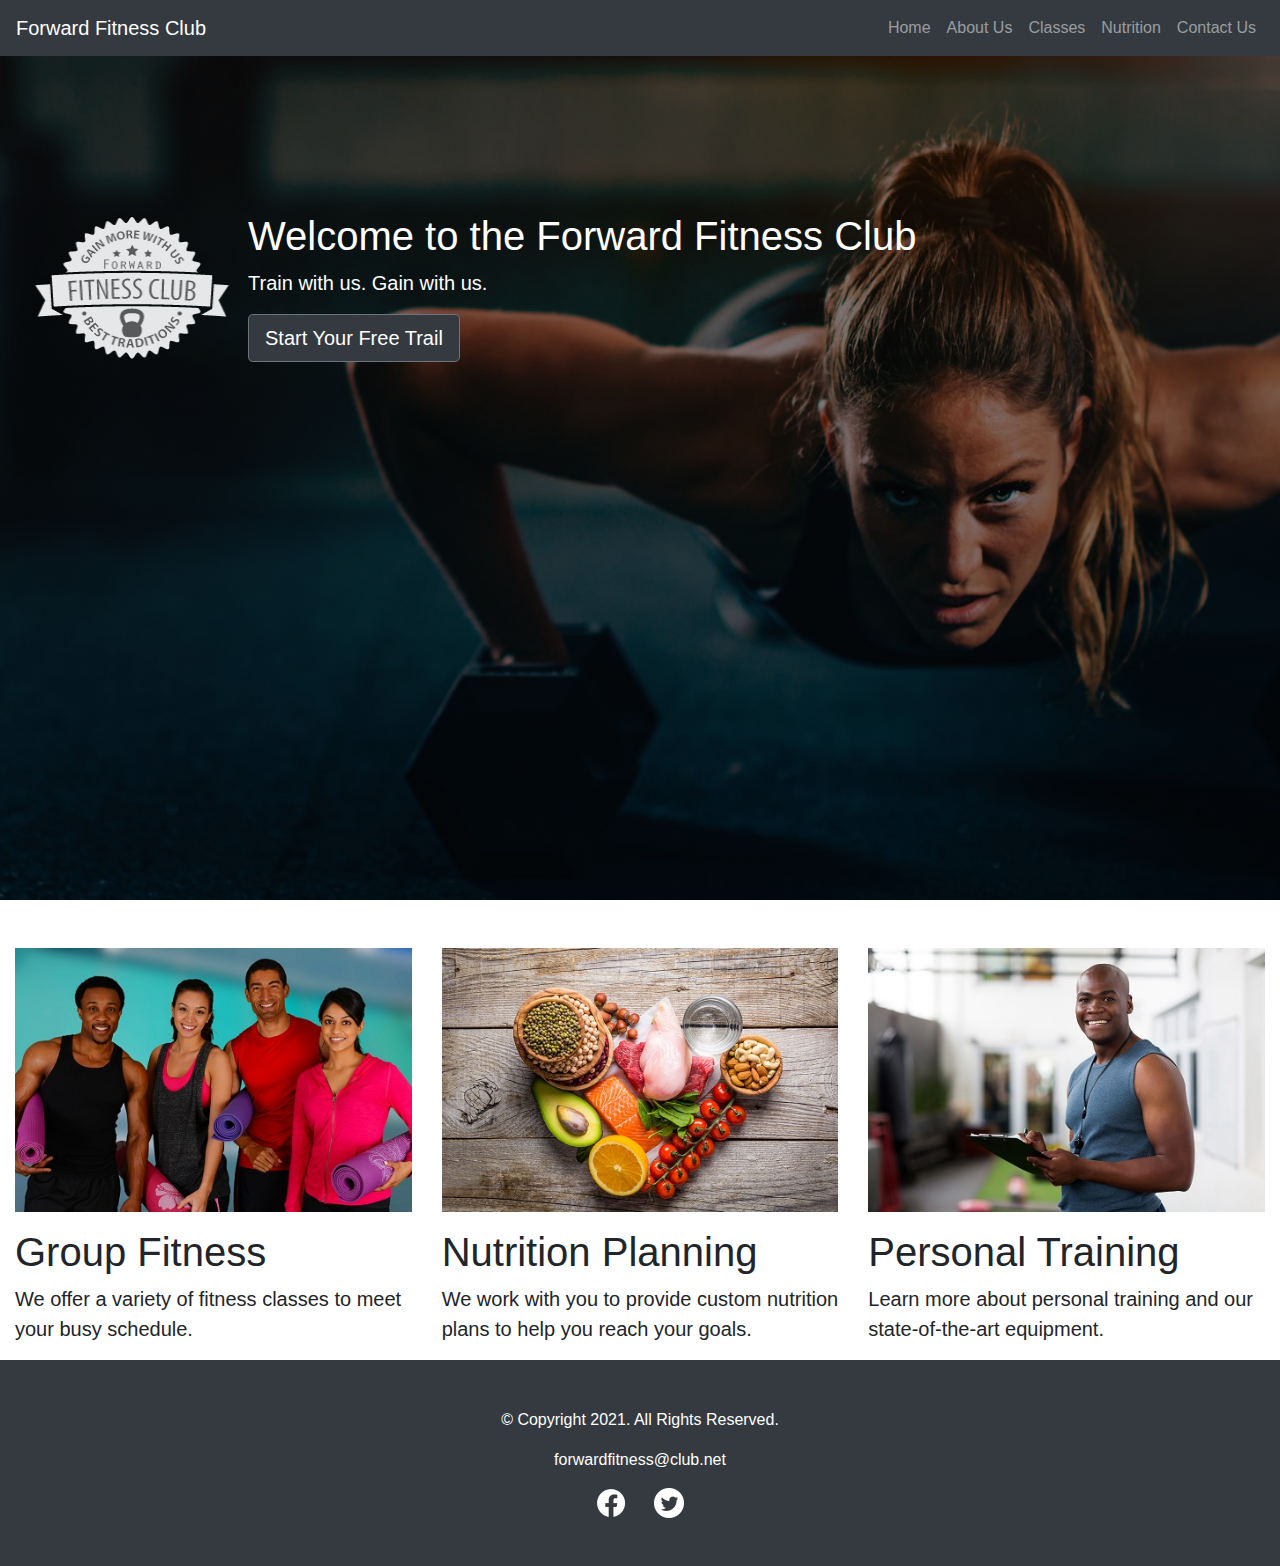
<file: index.html>
<!doctype html>
<!-- Student Name: Jeff Bohn , 11/30/2020 -->
<html lang="en">
  <head>
    <!-- Required meta tags -->
    <meta charset="utf-8">
    <meta name="description" content="The Forward Fitness Club is an elite fitness center dedicated to helping clients achieve their fitness and nutrition goals.">
    <meta name="keywords" content="HTML5 framework">
    <meta name="author" content="Jeff Bohn">
    <meta name="viewport" content="width=device-width, initial-scale=1, shrink-to-fit=no">

    <!-- Favicon -->
      <link rel="shortcut icon" href="images/favicon.ico">
      <link rel="icon" type="image/png" sizes="32x32" href="images/favicon-32.png">
      <link rel="apple-touch-icon" sizes="180x180" href="images/apple-touch-icon.png">
      <link rel="icon" sizes="192x192" href="images/android-chrome-192.png">
    <!-- Bootstrap CSS -->
    <link rel="stylesheet" href="https://stackpath.bootstrapcdn.com/bootstrap/4.5.2/css/bootstrap.min.css">
    <link rel="stylesheet" href="https://maxcdn.bootstrapcdn.com/font-awesome/4.7.0/css/font-awesome.min.css">
    <link rel="stylesheet" href="css/style.css">
    
    <script src="https://code.jquery.com/jquery-3.5.1.min.js"></script>
    <script src="https://cdn.jsdelivr.net/npm/popper.js@1.16.1/dist/umd/popper.min.js"></script>
    <script src="https://stackpath.bootstrapcdn.com/bootstrap/4.5.2/js/bootstrap.min.js"></script>
     <!-- ADDED /  Bootstrap CDN -->
     <link rel="stylesheet" href="https://cdn.jsdelivr.net/npm/bootstrap@4.5.3/dist/css/bootstrap.min.css"
      integrity="sha384-TX8t27EcRE3e/ihU7zmQxVncDAy5uIKz4rEkgIXeMed4M0jlfIDPvg6uqKI2xXr2" crossorigin="anonymous">
     
    <title>Complete Fitness - Free Trial | Forward Fitness Club</title>
  </head>
  <body>
       <!-- Bootstrap Navigation Bar -->
	    <nav class="navbar navbar-expand-sm navbar-dark bg-dark fixed-top">
       <a class="navbar-brand" href="index.html">Forward Fitness Club</a>
        <!-- Hamburger Menu Icon -->
        <button class="navbar-toggler" type="button" data-toggle="collapse" data-target="#navbarResponsive"
         aria-controls="navbarResponsive" aria-expanded="false" aria-label="Toggle navigation">
         <span class="navbar-toggler-icon"></span> </button>
          <!-- Navbar Links -->
          <div class="collapse navbar-collapse" id="navbarResponsive">
            <ul class="navbar-nav ml-auto">
              <li class="nav-item">
                <a class="nav-link" href="index.html">Home</a></li>
              <li class="nav-item">
                <a class="nav-link" href="about.html">About Us</a></li>
              <li class="nav-item">
                <a class="nav-link" href="classes.html">Classes</a></li>
              <li class="nav-item">
                <a class="nav-link" href="nutrition.html">Nutrition</a></li>
              <li class="nav-item">
                <a class="nav-link" href="contact.html">Contact Us</a></li>
            </ul>
        </div>
    </nav>
          <!-- Header and Hero Image -->
           <header class="jumbotron-fluid hero">
             <div class="container welcome text-white">
               <img src="images/forward-fitness-logo.png" alt="Forward Fitness Club logo" class="float-left mr-3 img-fluid">
               <h1>Welcome to the Forward Fitness Club</h1>
               <p>Train with us. Gain with us.</p>
               <a href="contact.html" role="button" class="btn btn-outline-secondary btn-lg bg-dark text-white">
                 Start Your Free Trail</a>
             </div>
           </header>
          <!-- Header and Hero Image -->
          <main class="container-fluid mt-5">
            <div class="row">
              
              <div class="col-sm-4">
                <figure>
                  <a href="classes.html"><img src="images/fitness-group.jpg" alt="group of fitness people" class="img-fluid"></a>
                </figure>
                  <h1>Group Fitness</h1>
                  <p class="lead">We offer a variety of fitness classes to meet your busy schedule.</p>
              </div>

              <div class="col-sm-4">
                <figure>
                  <a href="nurtrition.html"><img src="images/food-heart.jpg" alt="group of fitness people" class="img-fluid"></a>
                </figure>
                  <h1>Nutrition Planning</h1>
                  <p class="lead">We work with you to provide custom nutrition plans to help you reach your goals.</p>
              </div>

              <div class="col-sm-4">
                <figure>
                  <a href="about.html"><img src="images/personal-trainer.jpg" alt="group of fitness people" class="img-fluid"></a>
                </figure>
                  <h1>Personal Training</h1>
                  <p class="lead">Learn more about personal training and our state-of-the-art equipment.</p>
              </div>
           
            </div> 
          </main>

             <!-- Footer -->
           <footer class="jumbotron-fluid text-center bg-dark p-5">
              
            <div class="container text-white">
             
             <p>&copy; Copyright 2021. All Rights Reserved.</p>
             <p><a href="mailto:forwardfitness@club.net" class="text-white">forwardfitness@club.net</a></p>
        
             <a href="https://www.facebook.com/fwdfitclub" target="_blank">
              <img src="images/facebook-logo.png" alt="black and white Facebook logo" class="pr-4"></a>

             <a href="https://www.twitter.com/fwdfitclub" target="_blank">
              <img src="images/twitter-logo.png" alt="black and white Twitter logo"></a>
            
            </div>
           </footer>








           <!-- Optional Javascript -->
           <script src="scripts/script.js"></script>
  </body>
</html>
</file>
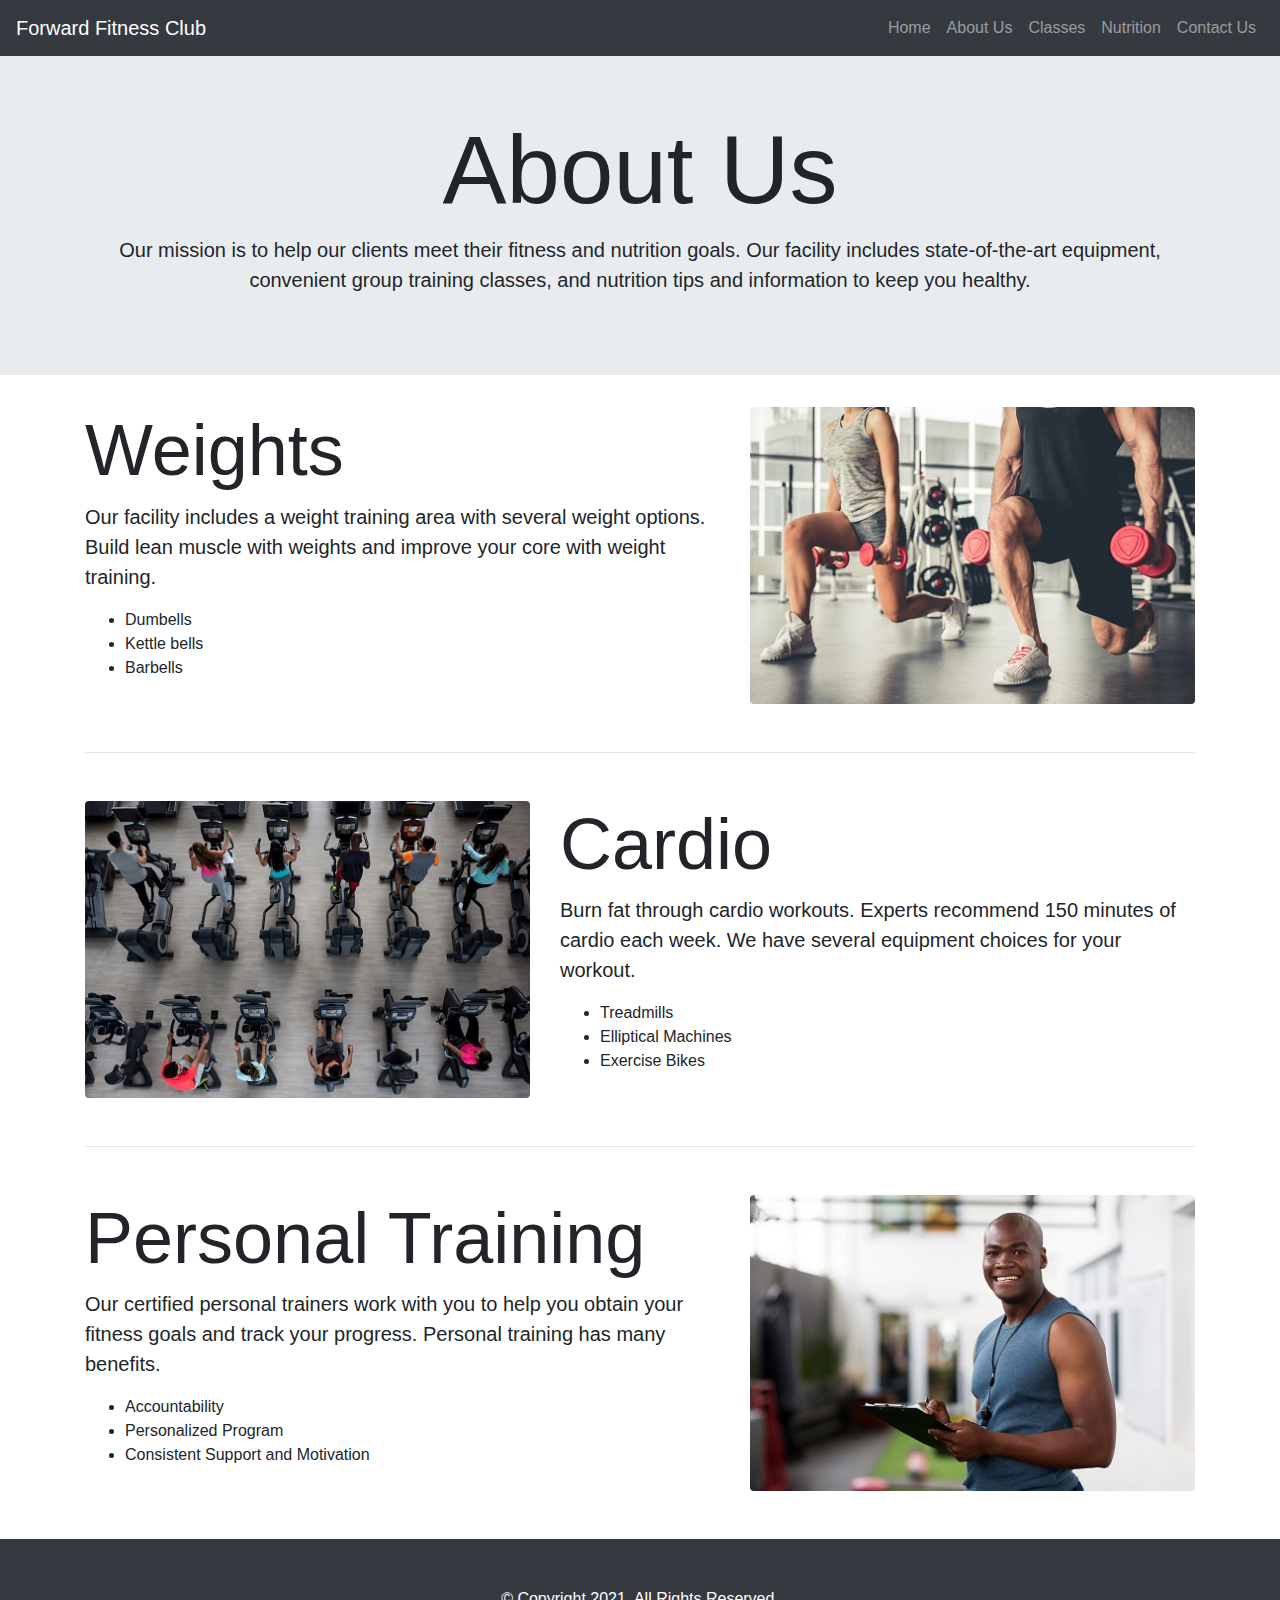
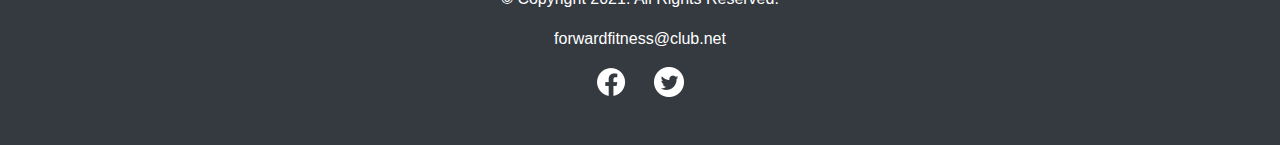
<file: about.html>
<!doctype html>
<!-- Student Name: Jeff Bohn , 11/30/2020 -->
<html lang="en">
  <head>
    <!-- Required meta tags -->
    <meta charset="utf-8">
	  <meta name="description" content="The Forward Fitness Club is an elite fitness center dedicated to helping clients achieve their fitness and nutrition goals.">
    <meta name="keywords" content="HTML5 framework">
    <meta name="author" content="Jeff bohn">
    <meta name="viewport" content="width=device-width, initial-scale=1, shrink-to-fit=no">
	    <!-- Favicon -->
    <link rel="shortcut icon" href="images/favicon.ico">
	  <link rel="icon" type="image/png" sizes="32x32" href="images/favicon-32.png">
    <link rel="apple-touch-icon" sizes="180x180" href="images/apple-touch-icon.png">
	  <link rel="icon" sizes="192x192" href="images/android-chrome-192.png">
    <!-- Bootstrap CSS -->
    <link rel="stylesheet" href="https://stackpath.bootstrapcdn.com/bootstrap/4.5.2/css/bootstrap.min.css">
    <link rel="stylesheet" href="https://maxcdn.bootstrapcdn.com/font-awesome/4.7.0/css/font-awesome.min.css">
    <link rel="stylesheet" href="css/style.css">
    <script src="https://code.jquery.com/jquery-3.5.1.min.js"></script>
    <script src="https://cdn.jsdelivr.net/npm/popper.js@1.16.1/dist/umd/popper.min.js"></script>
    <script src="https://stackpath.bootstrapcdn.com/bootstrap/4.5.2/js/bootstrap.min.js"></script>
    <title>About Us | Forward Fitness Club</title>
  </head>
  <body>
    <!-- Bootstrap Navigation Bar -->
	  <nav class="navbar navbar-expand-sm navbar-dark bg-dark fixed-top">
        <a class="navbar-brand" href="index.html">Forward Fitness Club</a>
        <!-- Hamburger Menu Icon -->
        <button class="navbar-toggler" type="button" data-toggle="collapse" data-target="#navbarResponsive"
        aria-controls="navbarResponsive" aria-expanded="false" aria-label="Toggle navigation">
            <span class="navbar-toggler-icon"></span>
        </button>
        <!-- Navbar Links -->
        <div class="collapse navbar-collapse" id="navbarResponsive">
            <ul class="navbar-nav ml-auto">
              <li class="nav-item">
                <a class="nav-link" href="index.html">Home</a>
              </li>
              <li class="nav-item">
                <a class="nav-link" href="about.html">About Us</a>
              </li>
              <li class="nav-item">
                <a class="nav-link" href="classes.html">Classes</a>
              </li>
              <li class="nav-item">
                <a class="nav-link" href="nutrition.html">Nutrition</a>
              </li>
              <li class="nav-item">
                <a class="nav-link" href="contact.html">Contact Us</a>
              </li>
            </ul>
        </div>
    </nav>
    <!-- Header and Hero Image -->
    <!-- Page 668 - 673 -->
      <header class="jumbotron jumbotron-fluid text-center mt-5">
        <div class="container">
       
        <h1 class="display-1">About Us</h1>
        <p class="lead">Our mission is to help our clients meet their fitness and nutrition goals.
          Our facility includes state-of-the-art equipment, convenient group training classes, and
          nutrition tips and information to keep you healthy.</p>

        </div>
      </header>
      <!-- Main Content Area -->
      <main class="container mb-5">
        <div class="row">
          <div class="col-md-7">
            <h2 class="display-3">Weights</h2>
            <p class="lead">Our facility includes a weight training area with several weight options.
              Build lean muscle with weights and improve your core with weight training.</p>
              <ul>
                <li>Dumbells</li>
                <li>Kettle bells</li>
                <li>Barbells</li>
              </ul>
           </div>
           <div class="col-md-5">
             <img class="img-fluid rounded" src="images/people-with-weights.jpg" 
             alt="Two people working out with a weight in each hand">
           </div>
        </div>
        <hr class="my-5">

        <div class="row">
          <div class="col-md-7 order-2">
            <h2 class="display-3">Cardio</h2>
            <p class="lead">Burn fat through cardio workouts. Experts recommend 150 minutes of cardio each
              week. We have several equipment choices for your workout.</p>
              <ul>
                <li>Treadmills</li>
                <li>Elliptical Machines</li>
                <li>Exercise Bikes</li>
              </ul>
           </div>
           <div class="col-md-5">
             <img class="img-fluid rounded" src="images/people-workingout-machines.jpg" alt="Cardio Equipment">
           </div>
        </div>
        <hr class="my-5">

        <div class="row">
          <div class="col-md-7">
            <h2 class="display-3">Personal Training</h2>
            <p class="lead">Our certified personal trainers work with you to help you obtain your fitness
              goals and track your progress. Personal training has many benefits.</p>
              <ul>
                <li>Accountability</li>
                <li>Personalized Program</li>
                <li>Consistent Support and Motivation</li>
              </ul>
           </div>
           <div class="col-md-5">
             <img class="img-fluid rounded" src="images/personal-trainer.jpg" alt="Personal Training">
           </div>
        </div>
      </main>
     
  <!-- Footer -->
  <footer class="jumbotron-fluid text-center bg-dark p-5">
              
    <div class="container text-white">
     
     <p>&copy; Copyright 2021. All Rights Reserved.</p>
     <p><a href="mailto:forwardfitness@club.net" class="text-white">forwardfitness@club.net</a></p>

     <a href="https://www.facebook.com/fwdfitclub" target="_blank">
      <img src="images/facebook-logo.png" alt="black and white Facebook logo" class="pr-4"></a>

     <a href="https://www.twitter.com/fwdfitclub" target="_blank">
      <img src="images/twitter-logo.png" alt="black and white Twitter logo"></a>
    
    </div>
   </footer>
    <script src="scripts/script.js"></script>
  </body>
</html>
</file>
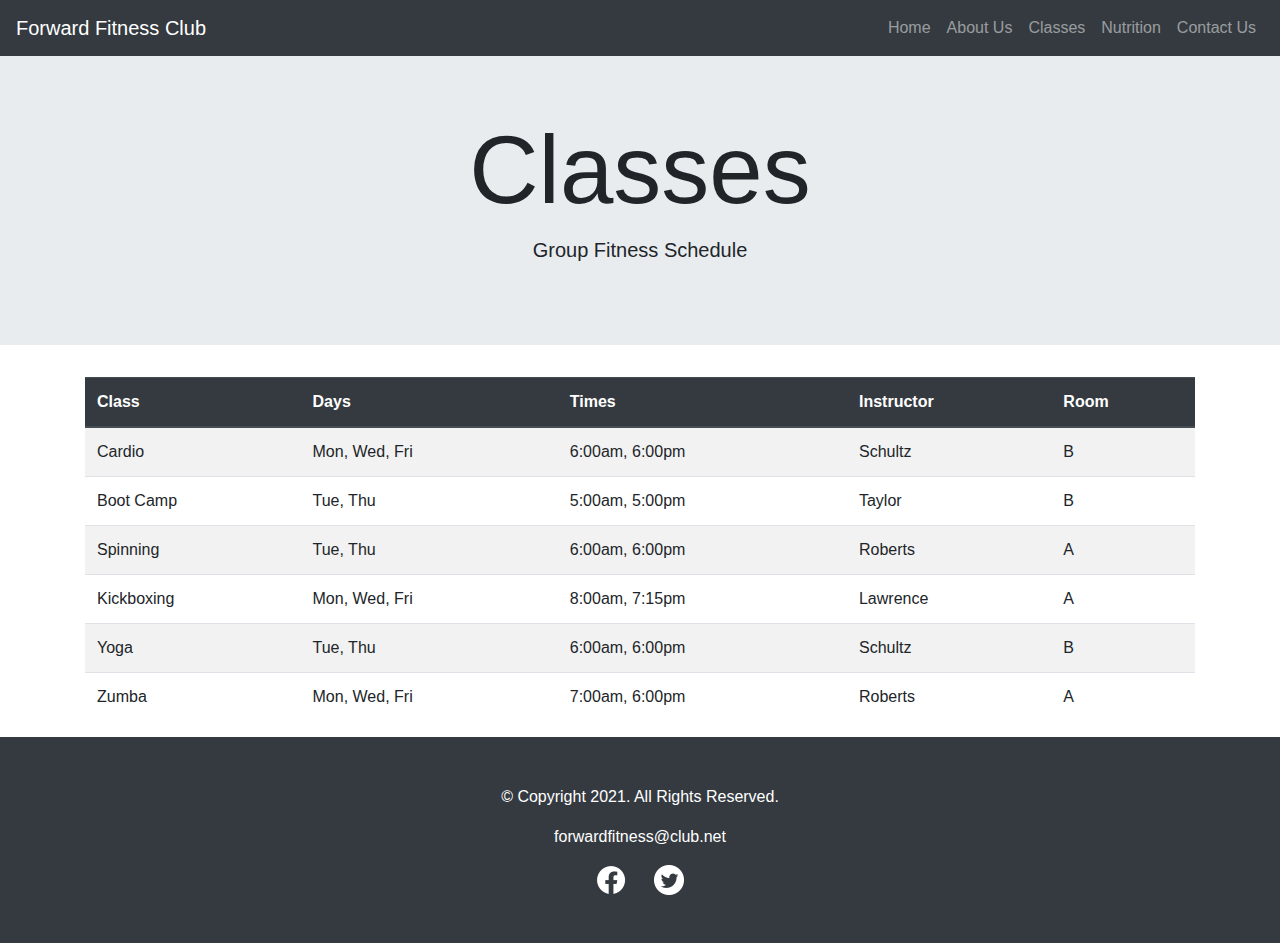
<file: classes.html>
<!doctype html>
<!-- Student Name: Jeff Bohn , 11/30/2020 -->
<html lang="en">
  <head>
    <!-- Required meta tags -->
    <meta charset="utf-8">
	  <meta name="description" content="THe Forward Fitness Club is an elite fitness center dedicated to helping clients achieve their fitness and nutrition goals.">
    <meta name="keywords" content="HTML5 framework">
    <meta name="author" content="Jeff Bohn">
    <meta name="viewport" content="width=device-width, initial-scale=1, shrink-to-fit=no">
	    <!-- Favicon -->
    <link rel="shortcut icon" href="images/favicon.ico">
	  <link rel="icon" type="image/png" sizes="32x32" href="images/favicon-32.png">
    <link rel="apple-touch-icon" sizes="180x180" href="images/apple-touch-icon.png">
	  <link rel="icon" sizes="192x192" href="images/android-chrome-192.png">
    <!-- Bootstrap CSS -->
    <link rel="stylesheet" href="https://stackpath.bootstrapcdn.com/bootstrap/4.5.2/css/bootstrap.min.css">
    <link rel="stylesheet" href="https://maxcdn.bootstrapcdn.com/font-awesome/4.7.0/css/font-awesome.min.css">
    <link rel="stylesheet" href="css/style.css">
    <script src="https://code.jquery.com/jquery-3.5.1.min.js"></script>
    <script src="https://cdn.jsdelivr.net/npm/popper.js@1.16.1/dist/umd/popper.min.js"></script>
    <script src="https://stackpath.bootstrapcdn.com/bootstrap/4.5.2/js/bootstrap.min.js"></script>
    <title>Classes | Forward Fitness Club</title>
  </head>
  <body>
    <!-- Bootstrap Navigation Bar -->
	  <nav class="navbar navbar-expand-sm navbar-dark bg-dark fixed-top">
        <a class="navbar-brand" href="index.html">Forward Fitness Club</a>
        <!-- Hamburger Menu Icon -->
        <button class="navbar-toggler" type="button" data-toggle="collapse" data-target="#navbarResponsive"
        aria-controls="navbarResponsive" aria-expanded="false" aria-label="Toggle navigation">
            <span class="navbar-toggler-icon"></span>
        </button>
        <!-- Navbar Links -->
        <div class="collapse navbar-collapse" id="navbarResponsive">
            <ul class="navbar-nav ml-auto">
              <li class="nav-item">
                <a class="nav-link" href="index.html">Home</a>
              </li>
              <li class="nav-item">
                <a class="nav-link" href="about.html">About Us</a>
              </li>
              <li class="nav-item">
                <a class="nav-link" href="classes.html">Classes</a>
              </li>
              <li class="nav-item">
                <a class="nav-link" href="nutrition.html">Nutrition</a>
              </li>
              <li class="nav-item">
                <a class="nav-link" href="contact.html">Contact Us</a>
              </li>
            </ul>
        </div>
    </nav>
    <!-- Header and Hero Image -->
    <header class="jumbotron jumbotron-fluid text-center mt-5">
      <div class="container">
        <h1 class="display-1">Classes</h1>
          <p class="lead">Group Fitness Schedule</p>
      </div>
    </header>
     <!-- Main Content Area -->
    <main class="container">

      <div class="mobile">
          <h3>Group Fitness Classes</h3>
          <p>Boot Camp: TR 5am &amp; 5pm</p>
          <p>Cardio: MWF 6am &amp; 6pm</p>
          <p>Kickboxing: MWF 8am &amp; 7:15pm</p>
          <p>Spinning: TR 6am &amp; 6pm</p>
          <p>Yoga: TR 6am &amp; 6pm</p>
          <p>Zumba: MWF 7am &amp; 6pm</p>
      </div>

      <div class="tablet-desktop">
      <!-- Page 675 -->
      <table class="table table-striped table-hover">
        <thead class="thead-dark">
          <tr><!-- Row 1 -->
            <th>Class</th>
            <th>Days</th>
            <th>Times</th>
            <th>Instructor</th>
            <th>Room</th>
          </tr>
        </thead>
        <tbody>
          <tr><!-- Row 2 -->
            <td>Cardio</td>
            <td>Mon, Wed, Fri</td>
            <td>6:00am, 6:00pm</td>
            <td>Schultz</td>
            <td>B</td>
          </tr>
          <tr><!-- Row 3 -->
            <td>Boot Camp</td>
            <td>Tue, Thu</td>
            <td>5:00am, 5:00pm</td>
            <td>Taylor</td>
            <td>B</td>
          </tr>
          <tr><!-- Row 4 -->
            <td>Spinning</td>
            <td>Tue, Thu</td>
            <td>6:00am, 6:00pm</td>
            <td>Roberts</td>
            <td>A</td>
          </tr>
          <tr><!-- Row 5 -->
            <td>Kickboxing</td>
            <td>Mon, Wed, Fri</td>
            <td>8:00am, 7:15pm</td>
            <td>Lawrence</td>
            <td>A</td>
          </tr>
          <tr><!-- Row 6 -->
            <td>Yoga</td>
            <td>Tue, Thu</td>
            <td>6:00am, 6:00pm</td>
            <td>Schultz</td>
            <td>B</td>
          </tr>
          <tr><!-- Row 7 -->
            <td>Zumba</td>
            <td>Mon, Wed, Fri</td>
            <td>7:00am, 6:00pm</td>
            <td>Roberts</td>
            <td>A</td>
          </tr>
        </tbody>
      </table>
    </div>
  </main>
     <!-- Footer -->
     <footer class="jumbotron-fluid text-center bg-dark p-5">
              
      <div class="container text-white">
       
       <p>&copy; Copyright 2021. All Rights Reserved.</p>
       <p><a href="mailto:forwardfitness@club.net" class="text-white">forwardfitness@club.net</a></p>
  
       <a href="https://www.facebook.com/fwdfitclub" target="_blank">
        <img src="images/facebook-logo.png" alt="black and white Facebook logo" class="pr-4"></a>

       <a href="https://www.twitter.com/fwdfitclub" target="_blank">
        <img src="images/twitter-logo.png" alt="black and white Twitter logo"></a>
      
      </div>
     </footer>
    <script src="scripts/script.js"></script>
  </body>
</html>
</file>
<file: css/style.css>
@charset "UTF-8"; 
/*
    Student Name: Jeff Bohn
    File Name: styles.css
    Date: 11/30/2020
*/

/* Begin Mobile Styles */

/* Show mobile class, hide tablet-desktop class and menu-links id */
.mobile {
    display: block;
}

.tablet-desktop {
    display: none;
}
/* Style rules for hero image and header */
.hero{
background-image: linear-gradient(rgba(0, 0, 0, 0.5), rgba(0, 0, 0, 0.5)), url("../images/hero-home.jpg");
background-size: cover;
background-position: center;
background-repeat: no-repeat;
}
.welcome{
    position: absolute;
    top: 20%;
    margin: auto;
    padding: 2em;
}
.welcome p{
    font-size: 1.25em;
    width: 70%;
    line-height: 1.5;
}
/* page 654 - 655 */


#nutr.display-1 {
    font-size: 4em;
}

/* Style rule for map */
.map {
    border: 2px solid #000;
    width: 95%;
    height: 50%;
}

/* Style rule for labels */
label {
    display: block;
    padding-top: 3%;
}

/* Media Query for Tablet Viewport */
@media (min-width: 768px) {  

    /* Tablet Viewport: Show tablet-desktop class, hide mobile class */
    .tablet-desktop {
        display: block;
    }

    .mobile {
        display: none;
    }
    
    /* Tablet Viewport: Nutrition hero text */
    #nutr.display-1 {
        font-size: 6em;
    }
    
    /* Tablet Viewport: Style rule for map */
    .map {
        width: 600px;
        height: 450px;
    }
    
     /* Tablet Viewport: Style rule for form element */
    form {
        width: 80%;
        margin: 0 auto;
    }

}

/* Media Query for Desktop Viewport */
@media (min-width: 992px) {  

    /* Desktop Viewport: Style rules for form */
    form {
        width: auto;
        margin-bottom: 2%;
    }
    
    .form-grid {
        display: grid;
        grid-template-columns: auto auto auto;
        grid-gap: 20px; 
    }
    
    .btn {
        grid-column: 1 / span 3;
    }

}
</file>
